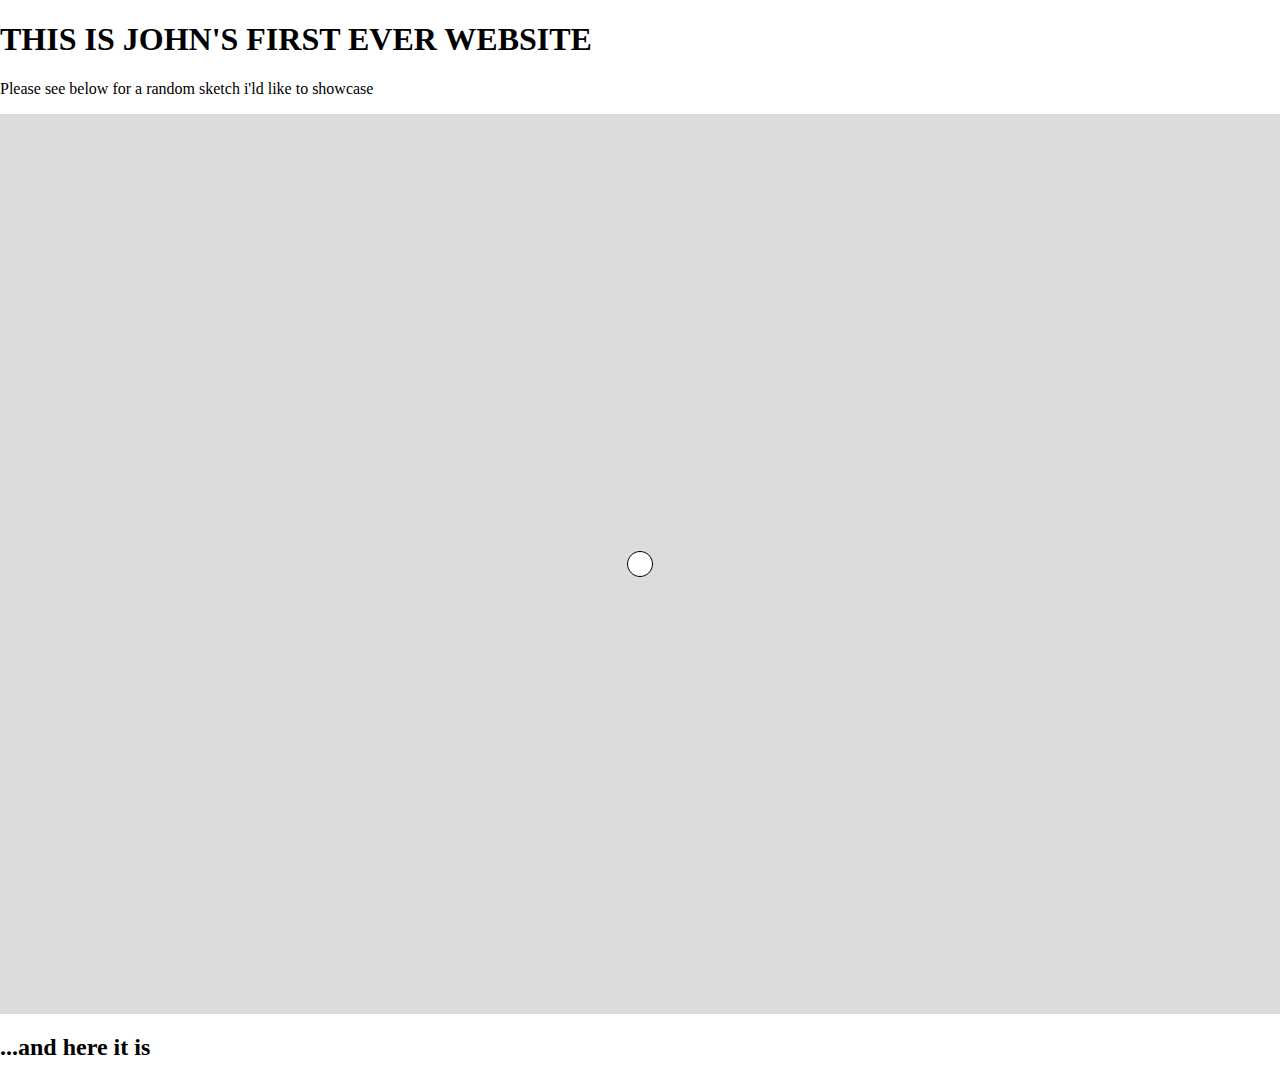
<file: First local Website/index.html>
<!DOCTYPE html>
<html lang="en">

<head>
  <meta charset="utf-8" />
  <meta name="viewport" content="width=device-width, initial-scale=1.0">

  <title>Sketch</title>

  <link rel="stylesheet" type="text/css" href="style.css">

  <script src="libraries/p5.min.js"></script>
  <script src="libraries/p5.sound.min.js"></script>
</head>

<body>
  <h1>THIS IS JOHN'S FIRST EVER WEBSITE</h1>
  <p>Please see below for a random sketch i'ld like to showcase</p>
  <script src="sketch.js"></script>
</body>

</html>
</file>
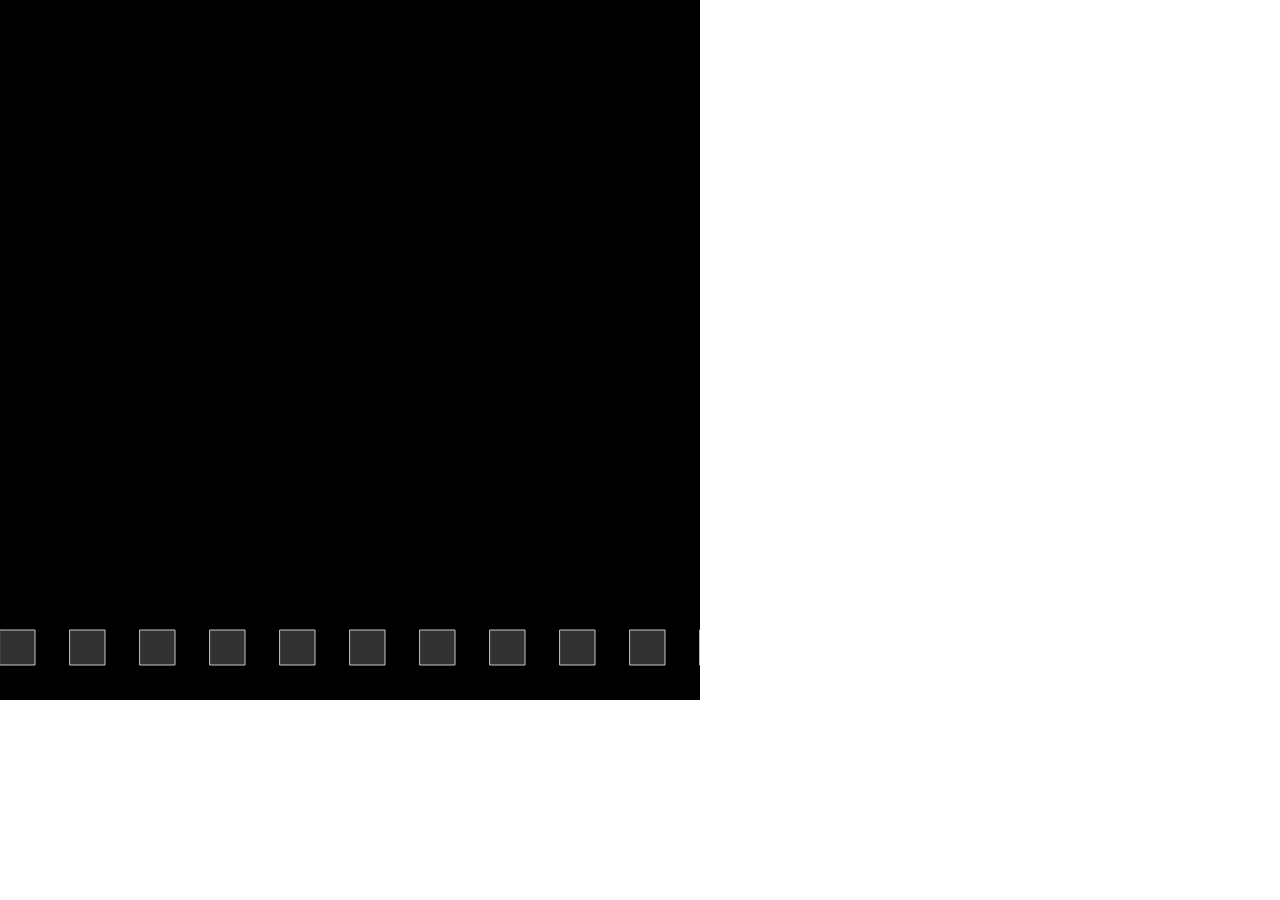
<file: tetris/index.html>
<!DOCTYPE html>
<html lang="en">
  <head>
    <meta charset="utf-8" />
    <meta name="viewport" content="width=device-width, initial-scale=1.0">

    <title>Sketch</title>

    <link rel="stylesheet" type="text/css" href="style.css">

    <script src="libraries/p5.min.js"></script>
    <script src="libraries/p5.sound.min.js"></script>
  </head>

  <body>
    <script src="Square.js"></script>
    <script src="sketch.js"></script>
  </body>
</html>
</file>
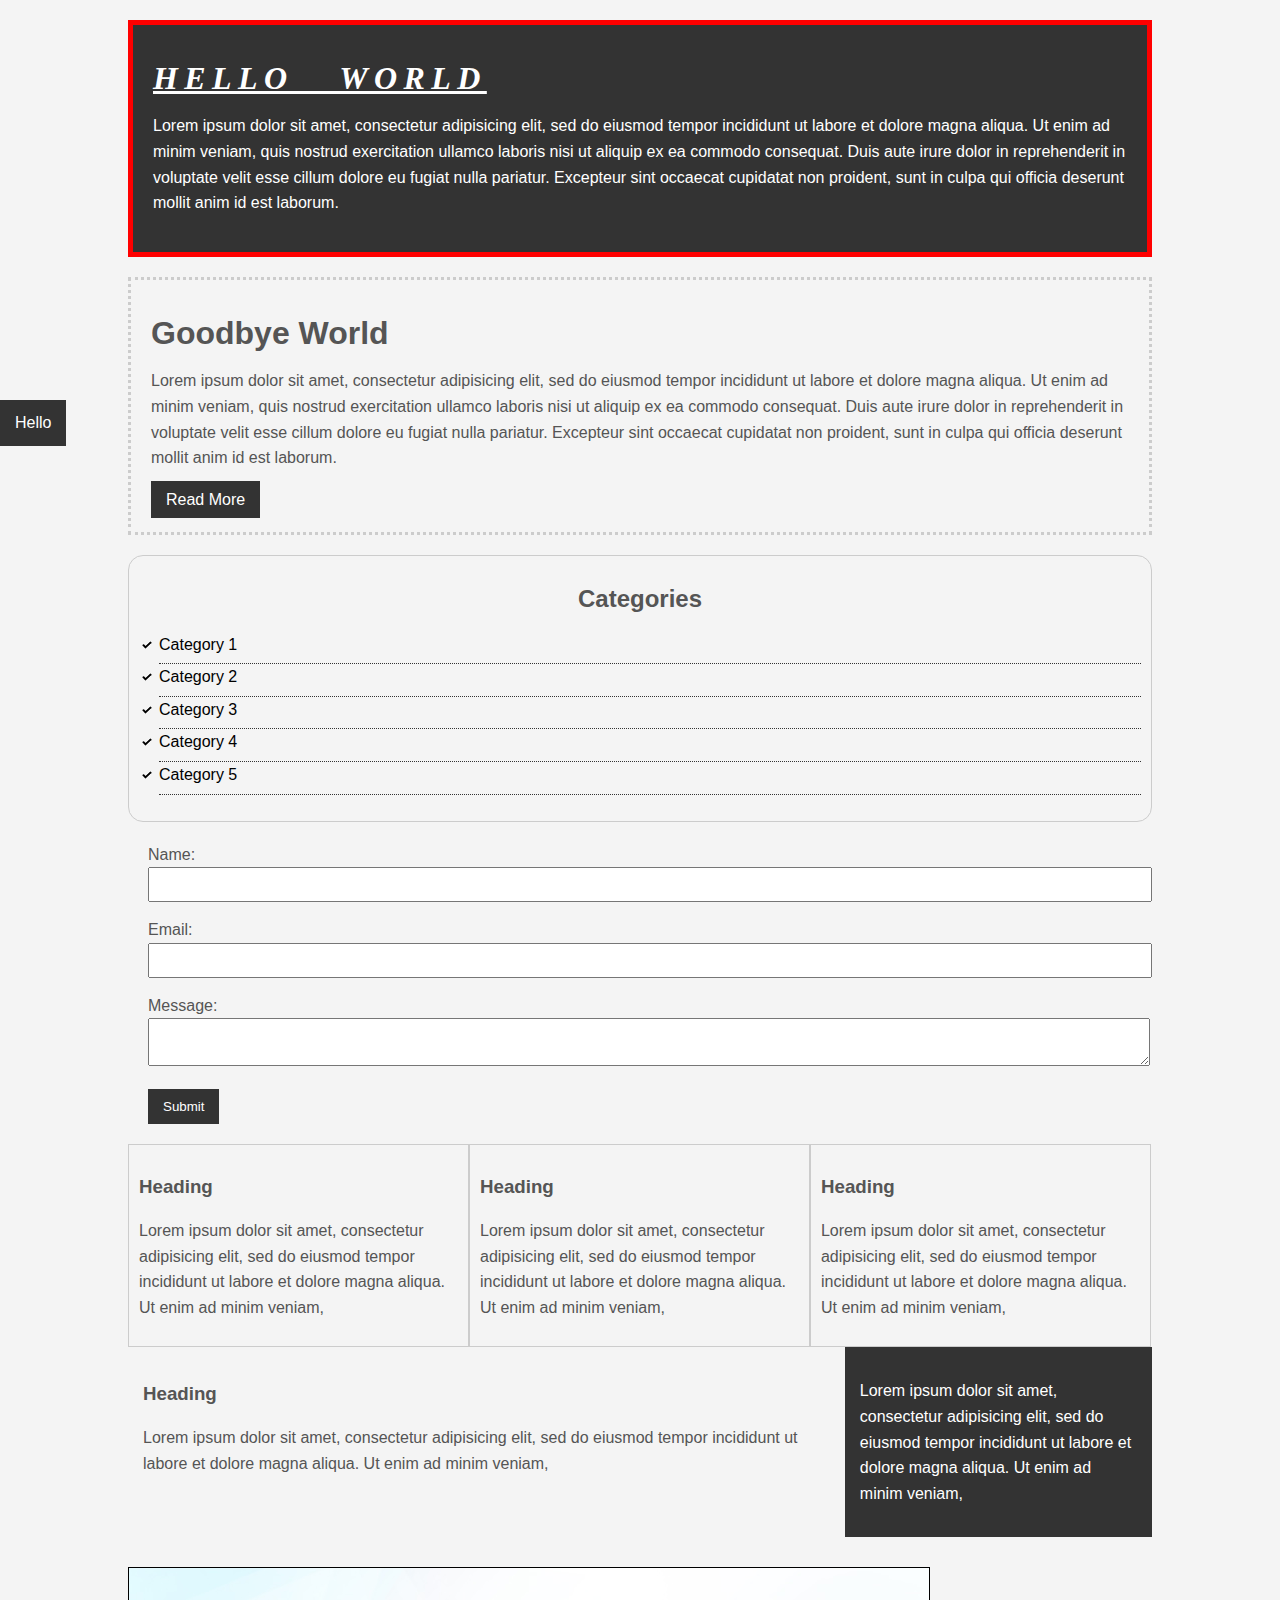
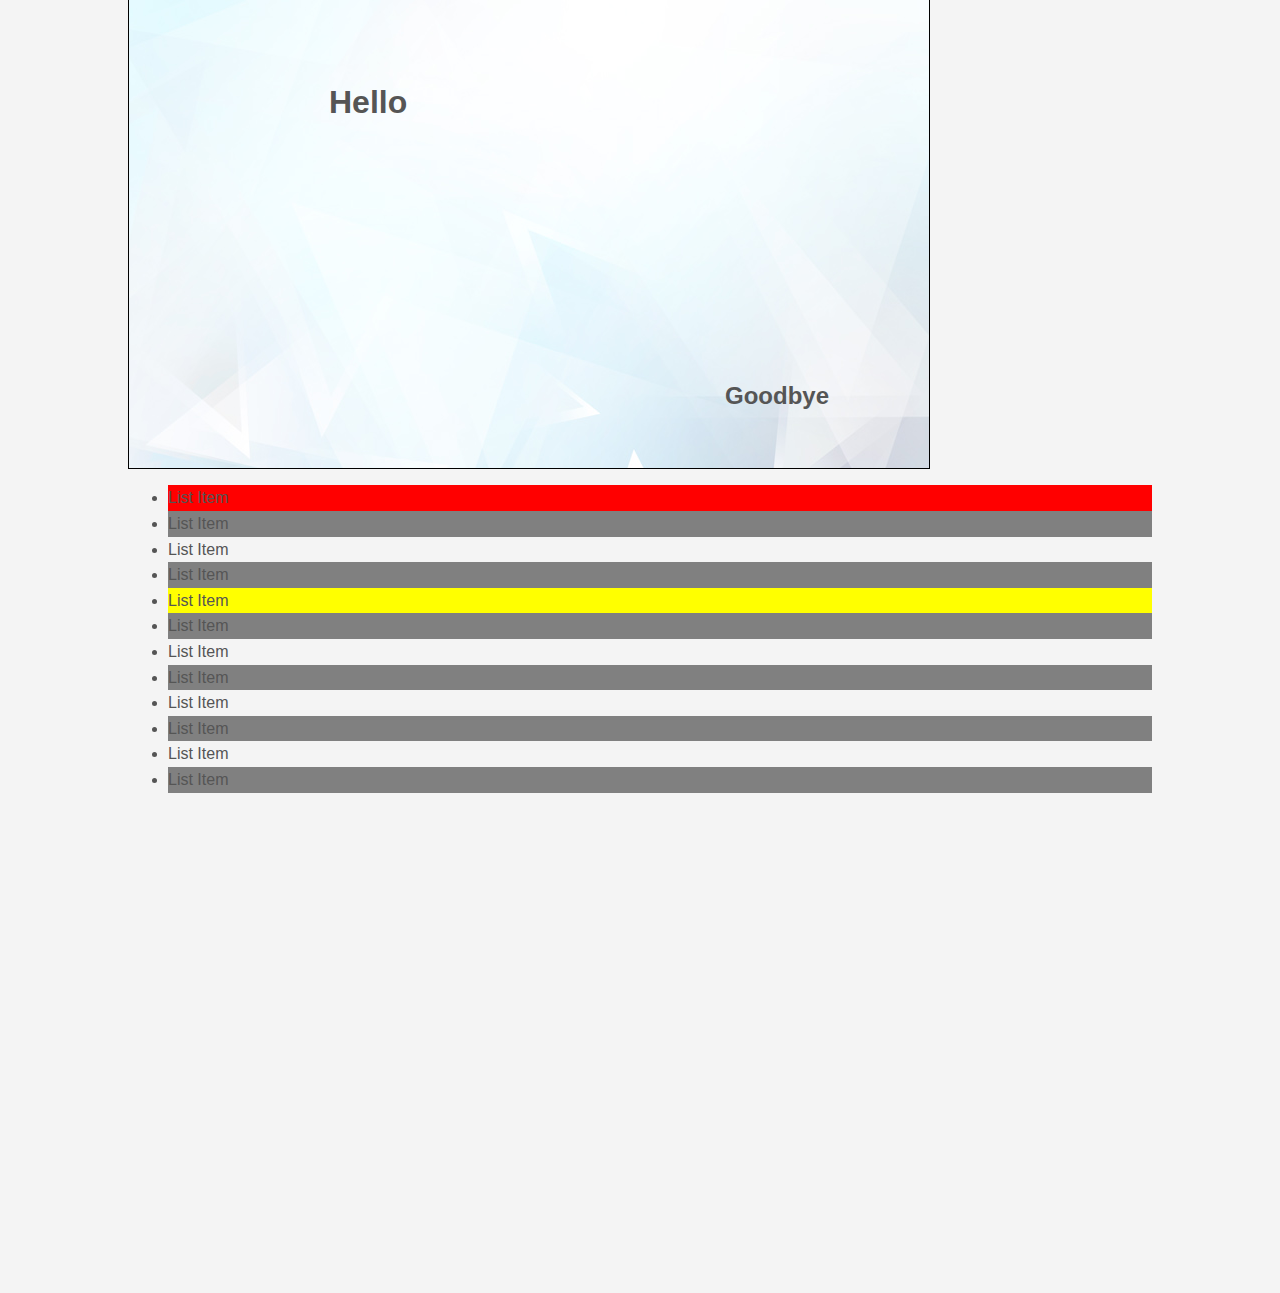
<file: csscrashcourse/csscheatsheet/index.html>
<!DOCTYPE html>
<html>
<head>
	<title>CSS Cheat Sheet</title>
	<link rel="stylesheet" type="text/css" href="css/style.css">
</head>
<body>
	<div class="container">
		<div class="box-1">
			<h1>Hello World</h1>
			<p>Lorem ipsum dolor sit amet, consectetur adipisicing elit, sed do eiusmod
			tempor incididunt ut labore et dolore magna aliqua. Ut enim ad minim veniam,
			quis nostrud exercitation ullamco laboris nisi ut aliquip ex ea commodo
			consequat. Duis aute irure dolor in reprehenderit in voluptate velit esse
			cillum dolore eu fugiat nulla pariatur. Excepteur sint occaecat cupidatat non
			proident, sunt in culpa qui officia deserunt mollit anim id est laborum.</p>
		</div>

		<div class="box-2">
			<h1>Goodbye World</h1>
			<p>Lorem ipsum dolor sit amet, consectetur adipisicing elit, sed do eiusmod
			tempor incididunt ut labore et dolore magna aliqua. Ut enim ad minim veniam,
			quis nostrud exercitation ullamco laboris nisi ut aliquip ex ea commodo
			consequat. Duis aute irure dolor in reprehenderit in voluptate velit esse
			cillum dolore eu fugiat nulla pariatur. Excepteur sint occaecat cupidatat non
			proident, sunt in culpa qui officia deserunt mollit anim id est laborum.</p>
			<a class="button" href="">Read More</a>
		</div>

		<div class="categories">
			<h2>Categories</h2>
			<ul>
				<li><a href="#">Category 1</a></li>
				<li><a href="#">Category 2</a></li>
				<li><a href="#">Category 3</a></li>
				<li><a href="#">Category 4</a></li>
				<li><a href="test.html">Category 5</a></li>
			</ul>
		</div>

		<form class="my-form">
			<div class="form-group">
				<label>Name: </label>
				<input type="text" name="name">
			</div>
			<div class="form-group">
				<label>Email: </label>
				<input type="text" name="email">
			</div>
			<div class="form-group">
				<label>Message: </label>
				<textarea name="message"></textarea>
			</div>
			<input class="button" type="submit" value="Submit" name="">
		</form>

		<div class="block">
			<h3>Heading</h3>
			<p>Lorem ipsum dolor sit amet, consectetur adipisicing elit, sed do eiusmod
			tempor incididunt ut labore et dolore magna aliqua. Ut enim ad minim veniam,
			</p>
		</div>
		<div class="block">
			<h3>Heading</h3>
			<p>Lorem ipsum dolor sit amet, consectetur adipisicing elit, sed do eiusmod
			tempor incididunt ut labore et dolore magna aliqua. Ut enim ad minim veniam,
			</p>
		</div>
		<div class="block">
			<h3>Heading</h3>
			<p>Lorem ipsum dolor sit amet, consectetur adipisicing elit, sed do eiusmod
			tempor incididunt ut labore et dolore magna aliqua. Ut enim ad minim veniam,
			</p>
		</div>

		<div class="clr"></div>

		<div id="main-block">
			<h3>Heading</h3>
			<p>Lorem ipsum dolor sit amet, consectetur adipisicing elit, sed do eiusmod
			tempor incididunt ut labore et dolore magna aliqua. Ut enim ad minim veniam,
			</p>
		</div>

		<div id="sidebar">
			<p>Lorem ipsum dolor sit amet, consectetur adipisicing elit, sed do eiusmod
			tempor incididunt ut labore et dolore magna aliqua. Ut enim ad minim veniam,
			</p>
		</div>

		<div class="clr"></div>

		<div class="p-box">
			<h1>Hello</h1>
			<h2>Goodbye</h2>
		</div>

		<ul class="my-list">
			<li>List Item</li>
			<li>List Item</li>
			<li>List Item</li>
			<li>List Item</li>
			<li>List Item</li>
			<li>List Item</li>
			<li>List Item</li>
			<li>List Item</li>
			<li>List Item</li>
			<li>List Item</li>
			<li>List Item</li>
			<li>List Item</li>
		</ul>
	</div><!-- ./container -->

	<a class="fix-me button" href="">Hello</a>

	<div style="margin-top:500px;"></div>
</body>
</html>
</file>
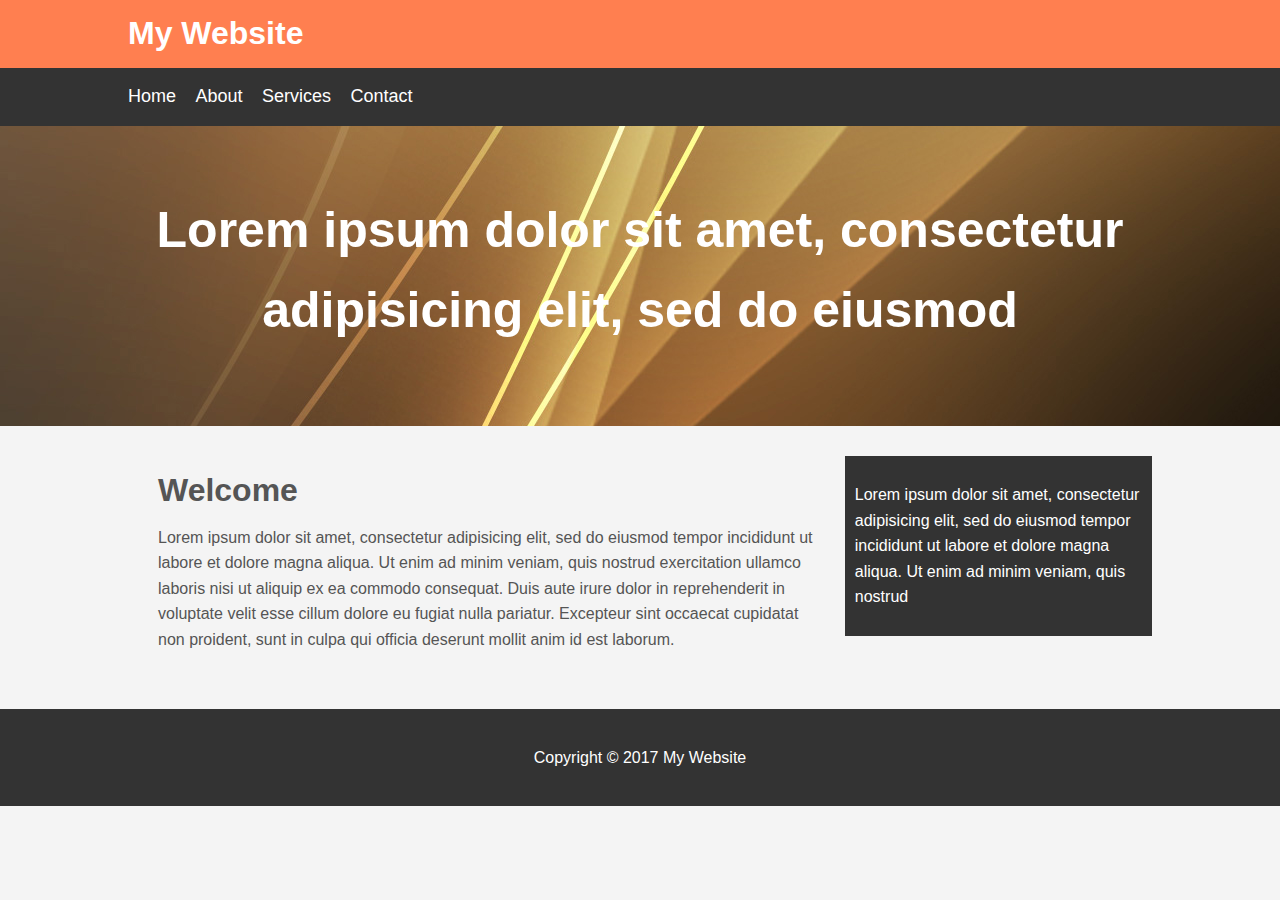
<file: csscrashcourse/mywebsite/index.html>
<!DOCTYPE html>
<html>
<head>
	<title>My Website</title>
	<link rel="stylesheet" type="text/css" href="css/style.css">
</head>
<body>
	<header id="main-header">
		<div class="container">
			<h1>My Website</h1>
		</div>
	</header>

	<nav id="navbar">
		<div class="container">
			<ul>
				<li><a href="#">Home</a></li>
				<li><a href="#">About</a></li>
				<li><a href="#">Services</a></li>
				<li><a href="#">Contact</a></li>
			</ul>
		</div>
	</nav>

	<section id="showcase">
		<div class="container">
			<h1>Lorem ipsum dolor sit amet, consectetur adipisicing elit, sed do eiusmod
			</h1>
		</div>
	</section>

	<div class="container">
		<section id="main">
			<h1>Welcome</h1>
			<p>Lorem ipsum dolor sit amet, consectetur adipisicing elit, sed do eiusmod
			tempor incididunt ut labore et dolore magna aliqua. Ut enim ad minim veniam,
			quis nostrud exercitation ullamco laboris nisi ut aliquip ex ea commodo
			consequat. Duis aute irure dolor in reprehenderit in voluptate velit esse
			cillum dolore eu fugiat nulla pariatur. Excepteur sint occaecat cupidatat non
			proident, sunt in culpa qui officia deserunt mollit anim id est laborum.</p>
		</section>
		<aside id="sidebar">
			<p>Lorem ipsum dolor sit amet, consectetur adipisicing elit, sed do eiusmod
			tempor incididunt ut labore et dolore magna aliqua. Ut enim ad minim veniam,
			quis nostrud </p>
		</aside>
	</div>

	<footer id="main-footer">
		<p>Copyright &copy; 2017 My Website</p>
	</footer>
</body>
</html>
</file>
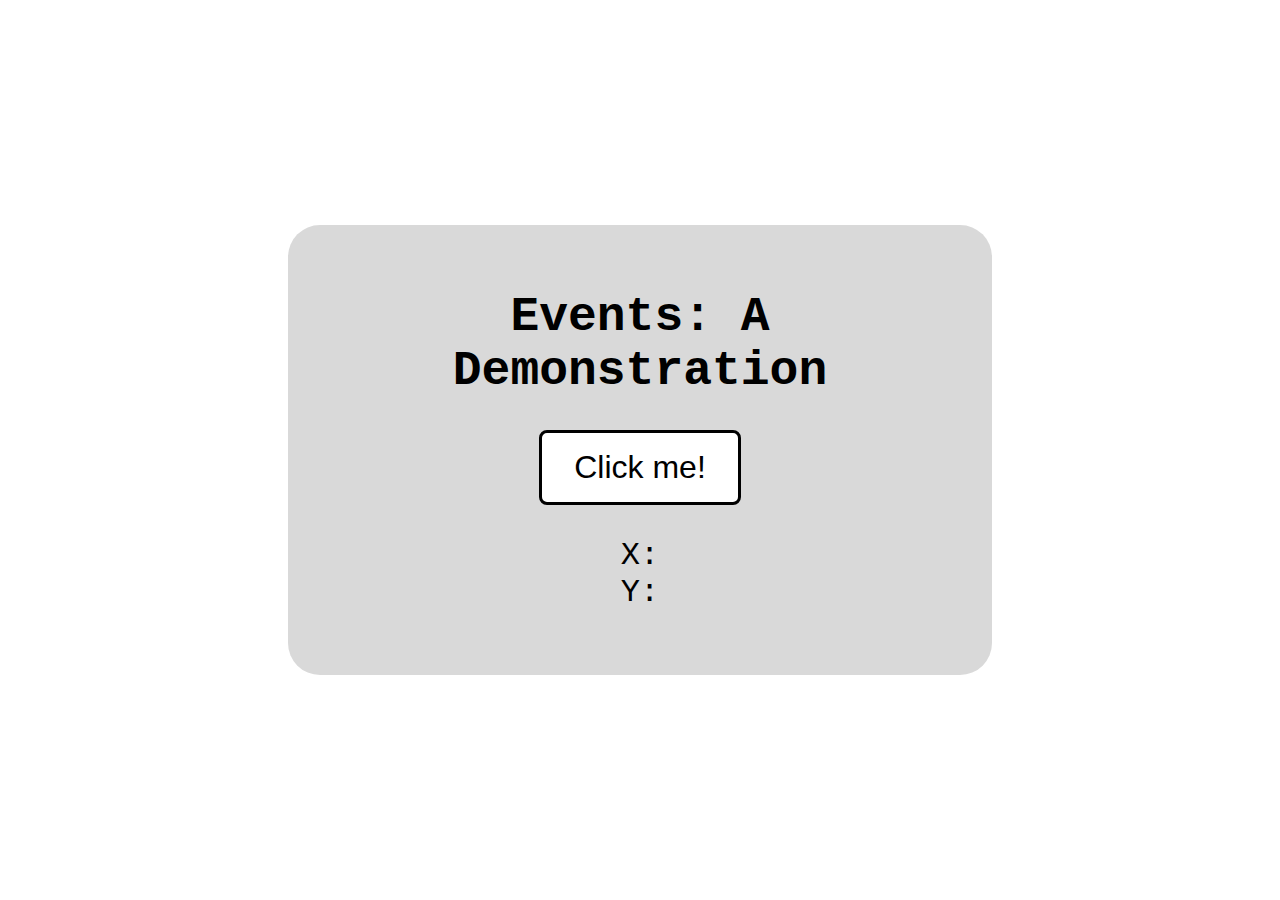
<file: HTML and JS DOM/Event Listeners/index.html>
<!DOCTYPE html>
<html lang="en">
  <head>
    <meta charset="UTF-8" />
    <meta name="viewport" content="width=device-width, initial-scale=1.0" />
    <title>Events Aplenty</title>
    <style>
      body {
        margin: 0;
        height: 100vh;
        display: flex;
        justify-content: center;
        align-items: center;
        font-family: "Courier New", Courier, monospace;
      }

      .container {
        width: 40rem;
        padding: 2rem 2rem 4rem;
        display: flex;
        flex-direction: column;
        justify-content: center;
        align-items: center;
        text-align: center;
        border-radius: 2rem;
        background-color: hsl(0, 0%, 85%);
      }

      h1 {
        font-size: 3rem;
      }

      .cta-button {
        padding: 1rem 2rem;
        border: 3px solid black;
        border-radius: 0.5rem;
        font-size: 2rem;
        flex: 0 1 auto;
        background-color: white;
        cursor: pointer;
      }

      .cta-button.active {
        color: white;
        background: black;
      }

      .mouse-data {
        margin-top: 2rem;
        font-size: 2rem;
      }

      .blue {
        background-color: hsl(204, 100%, 62%);
      }
    </style>
    <script src="script.js" defer></script>
  </head>
  <body>
    <main>
      <article class="container">
        <h1>Events: A Demonstration</h1>
        <button class="cta-button">Click me!</button>
        <div class="mouse-data">
          <div class="posX">X: <span></span></div>
          <div class="posY">Y: <span></span></div>
        </div>
      </article>
    </main>
  </body>
</html>
</file>
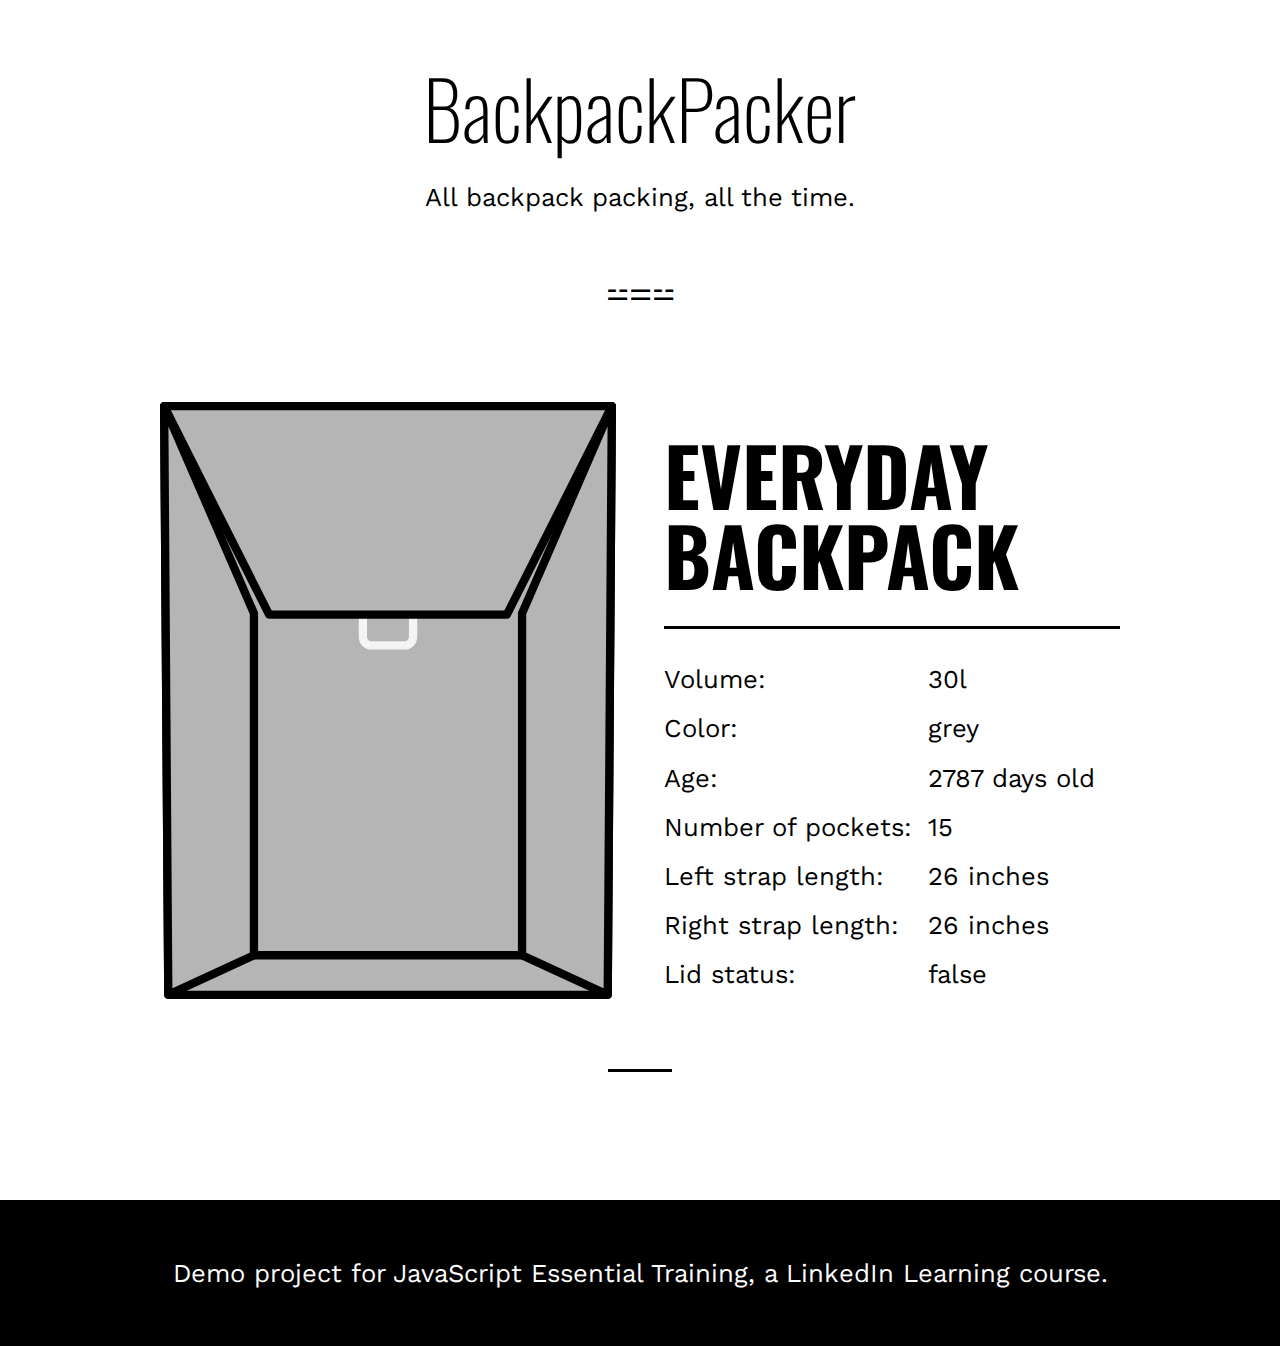
<file: HTML and JS DOM/querySelector/index.html>
<!DOCTYPE html>
<html lang="en">
  <head>
    <meta charset="UTF-8" />
    <meta name="viewport" content="width=device-width, initial-scale=1.0" />
    <title>BackpackPacker</title>
    <link
      href="https://fonts.googleapis.com/css2?family=Oswald:wght@200..700&family=Work+Sans:wght@100..900&display=swap"
      rel="stylesheet"
    />
    <link
      rel="stylesheet"
      href="style.css"
      type="text/css"
      media="all"
    />
    <script type="module" src="Backpack.js"></script>
    <script type="module" src="script.js"></script>
  </head>

  
  <body>
    <header class="siteheader">
      <div class="site-title">BackpackPacker</div>
      <div class="site-description">All backpack packing, all the time.</div>
    </header>
    <main class="maincontent"></main>
    <footer class="sitefooter">
      <p>
        Demo project for JavaScript Essential Training, a LinkedIn Learning
        course.
      </p>
    </footer>
  </body>
</html>
</file>
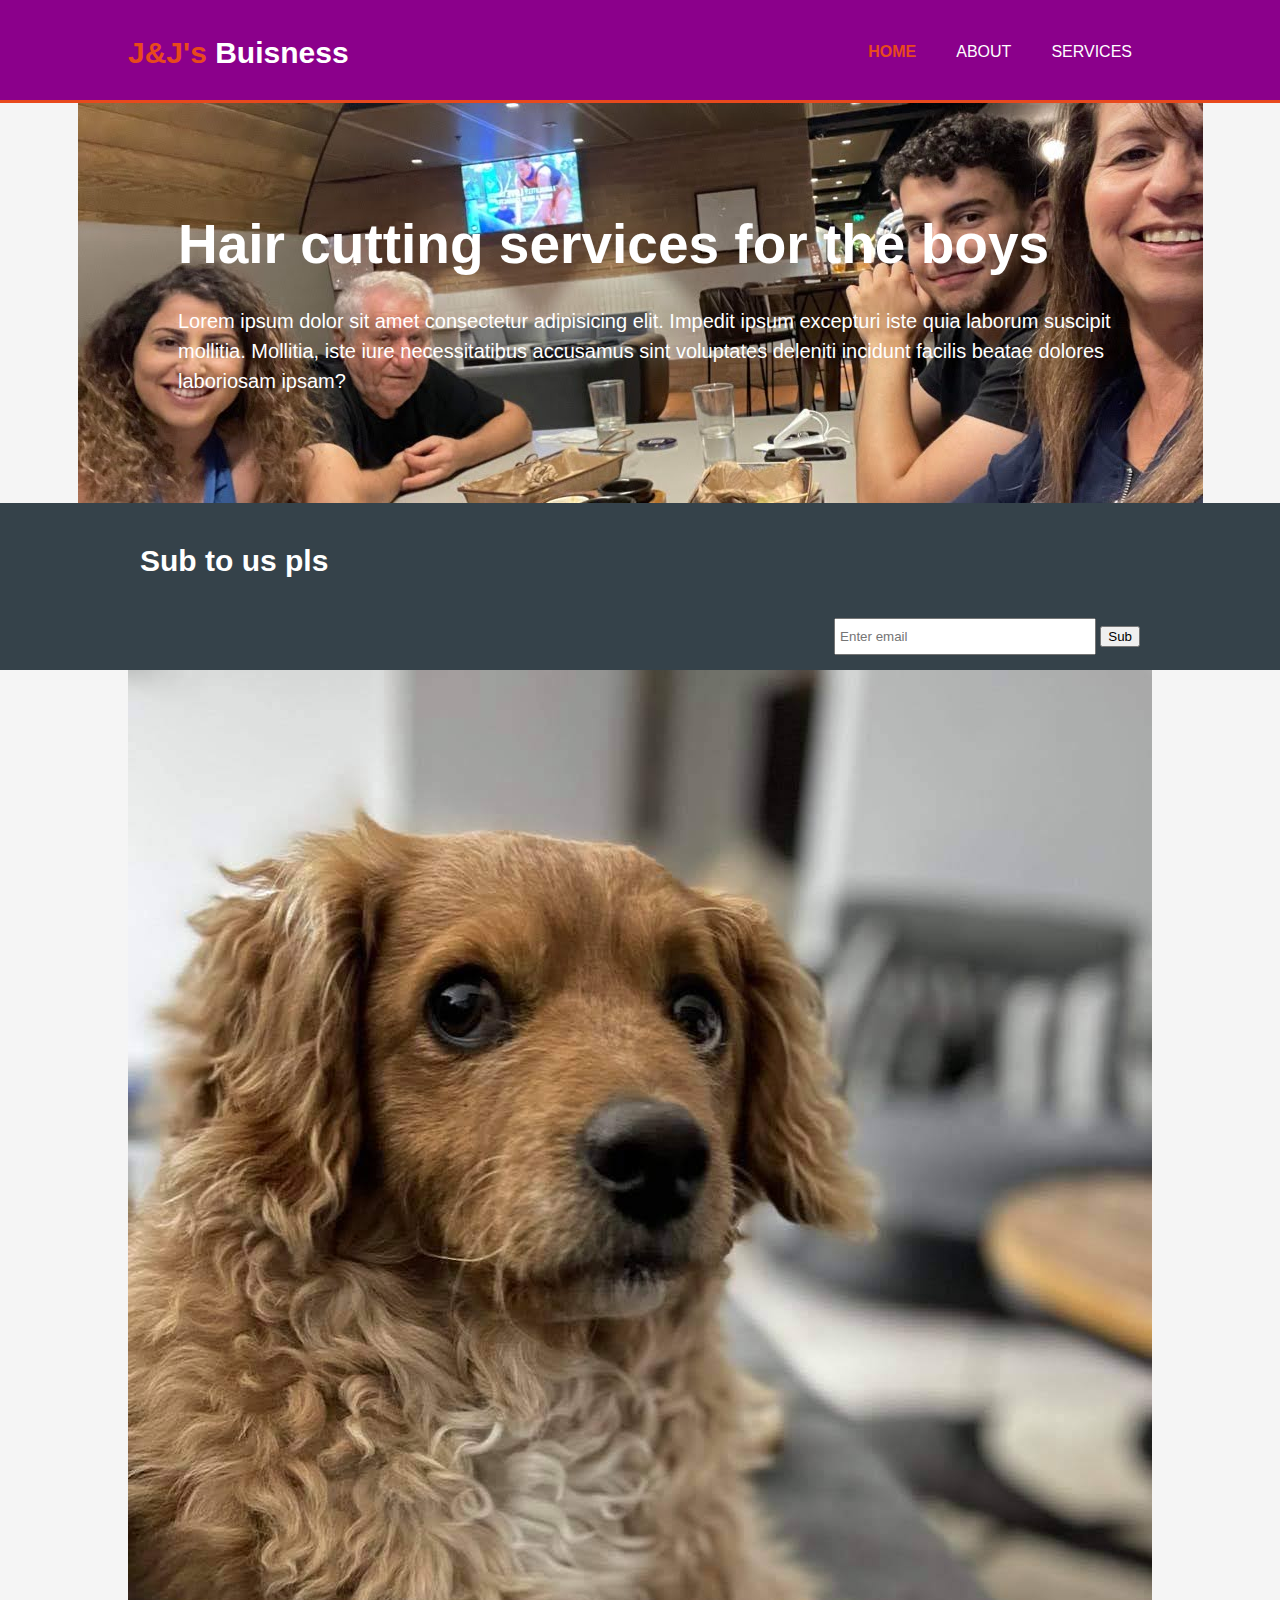
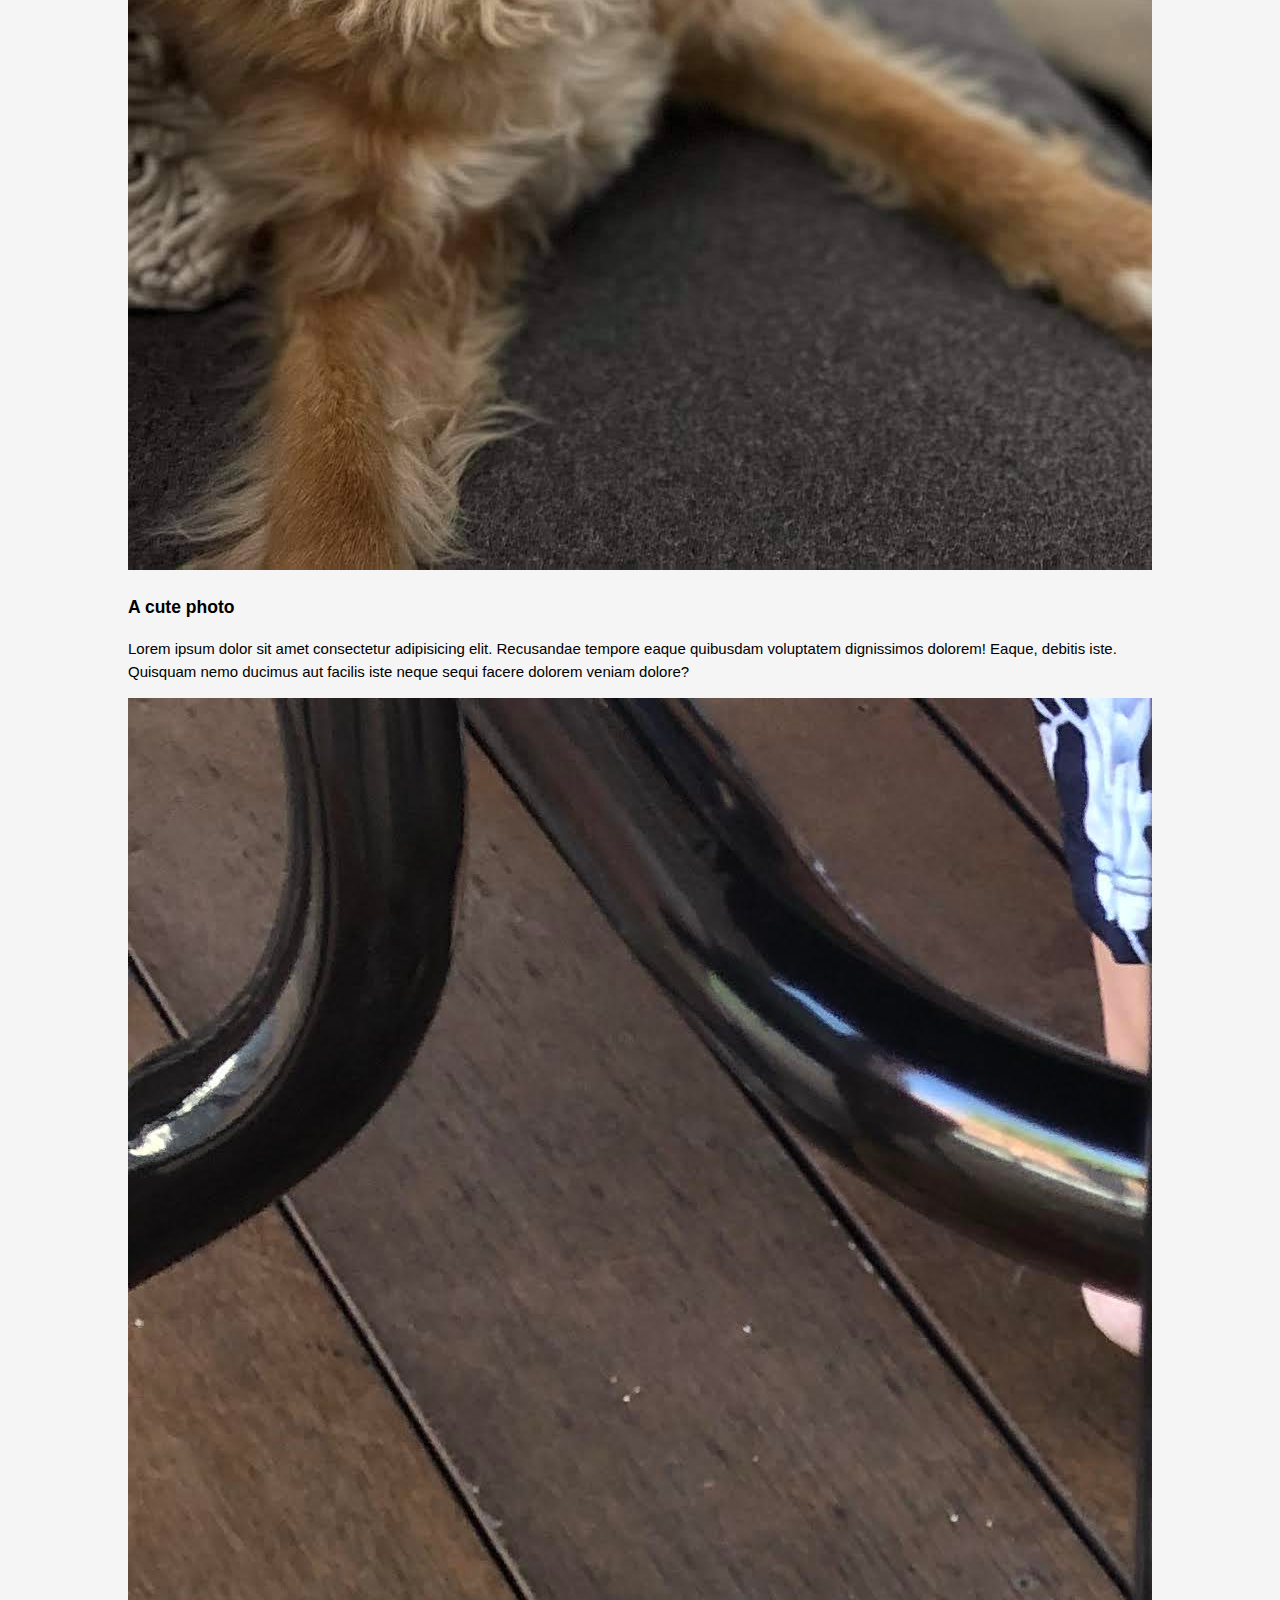
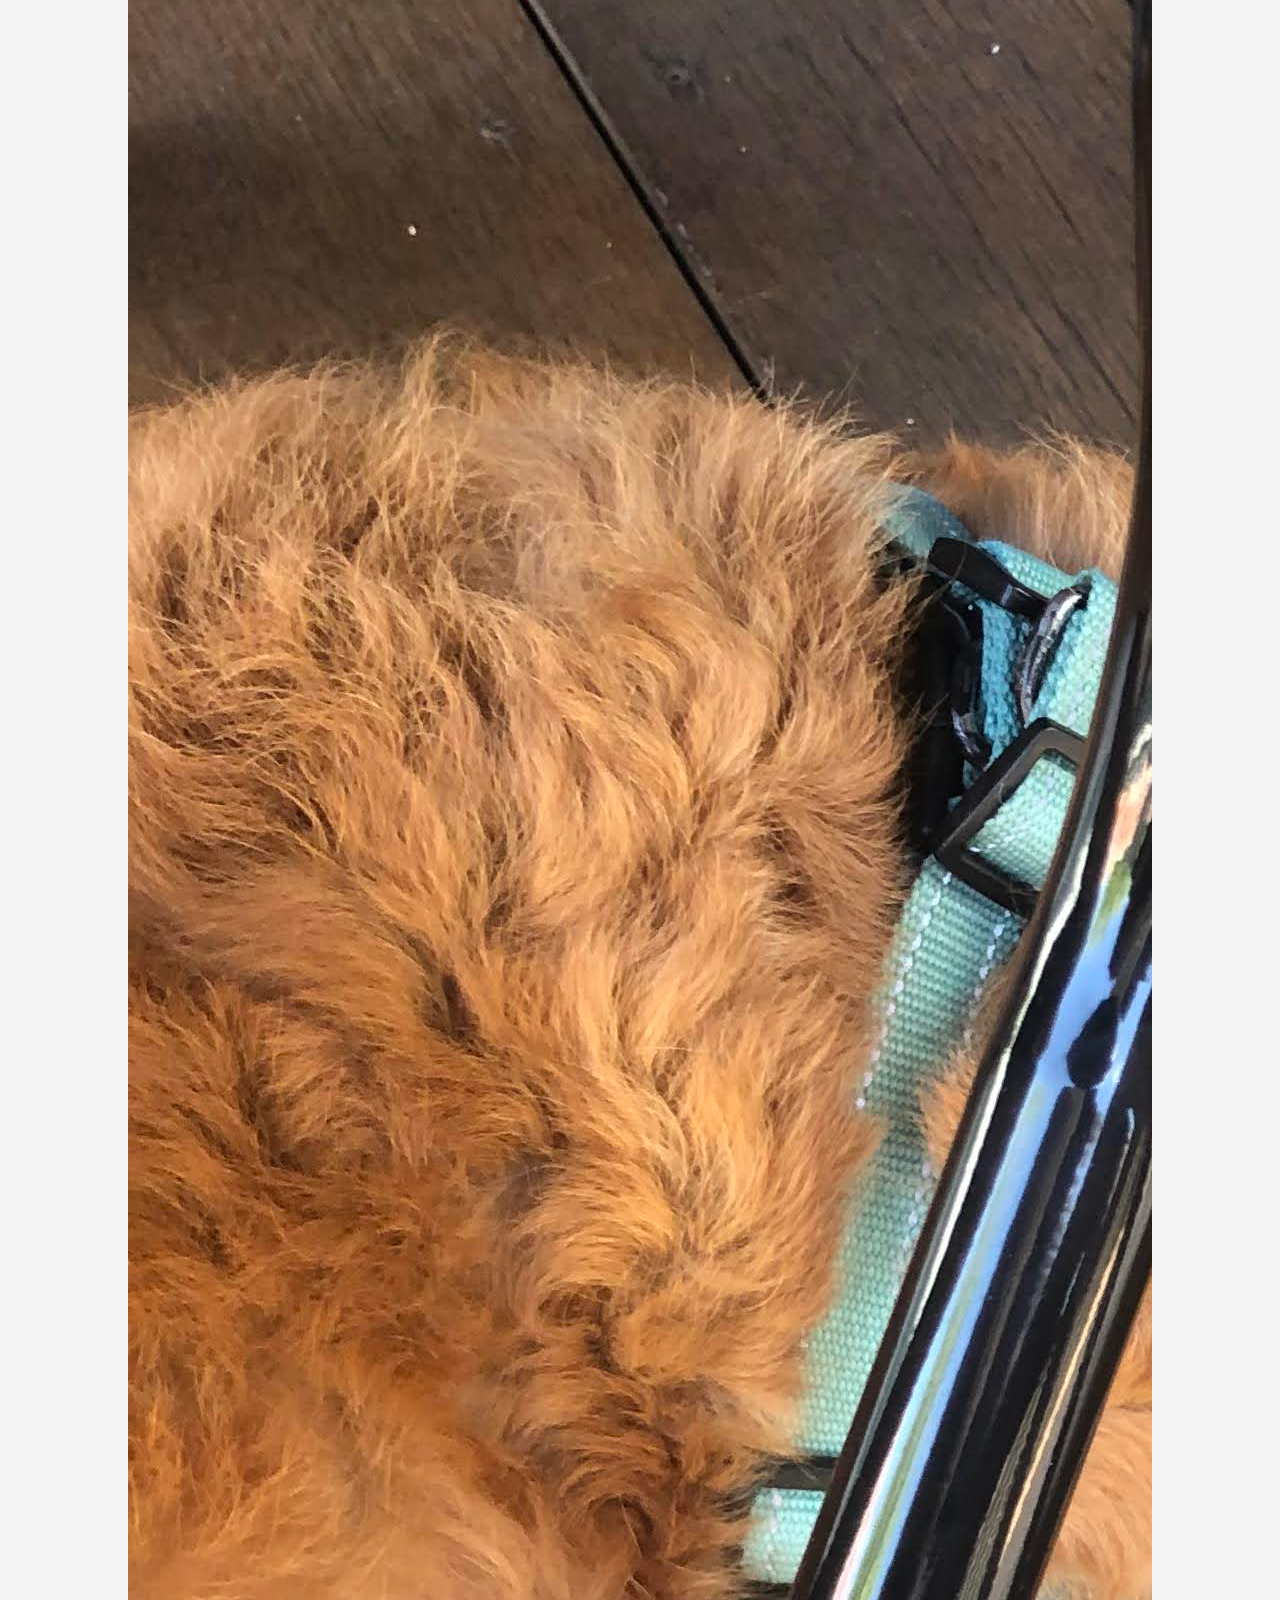
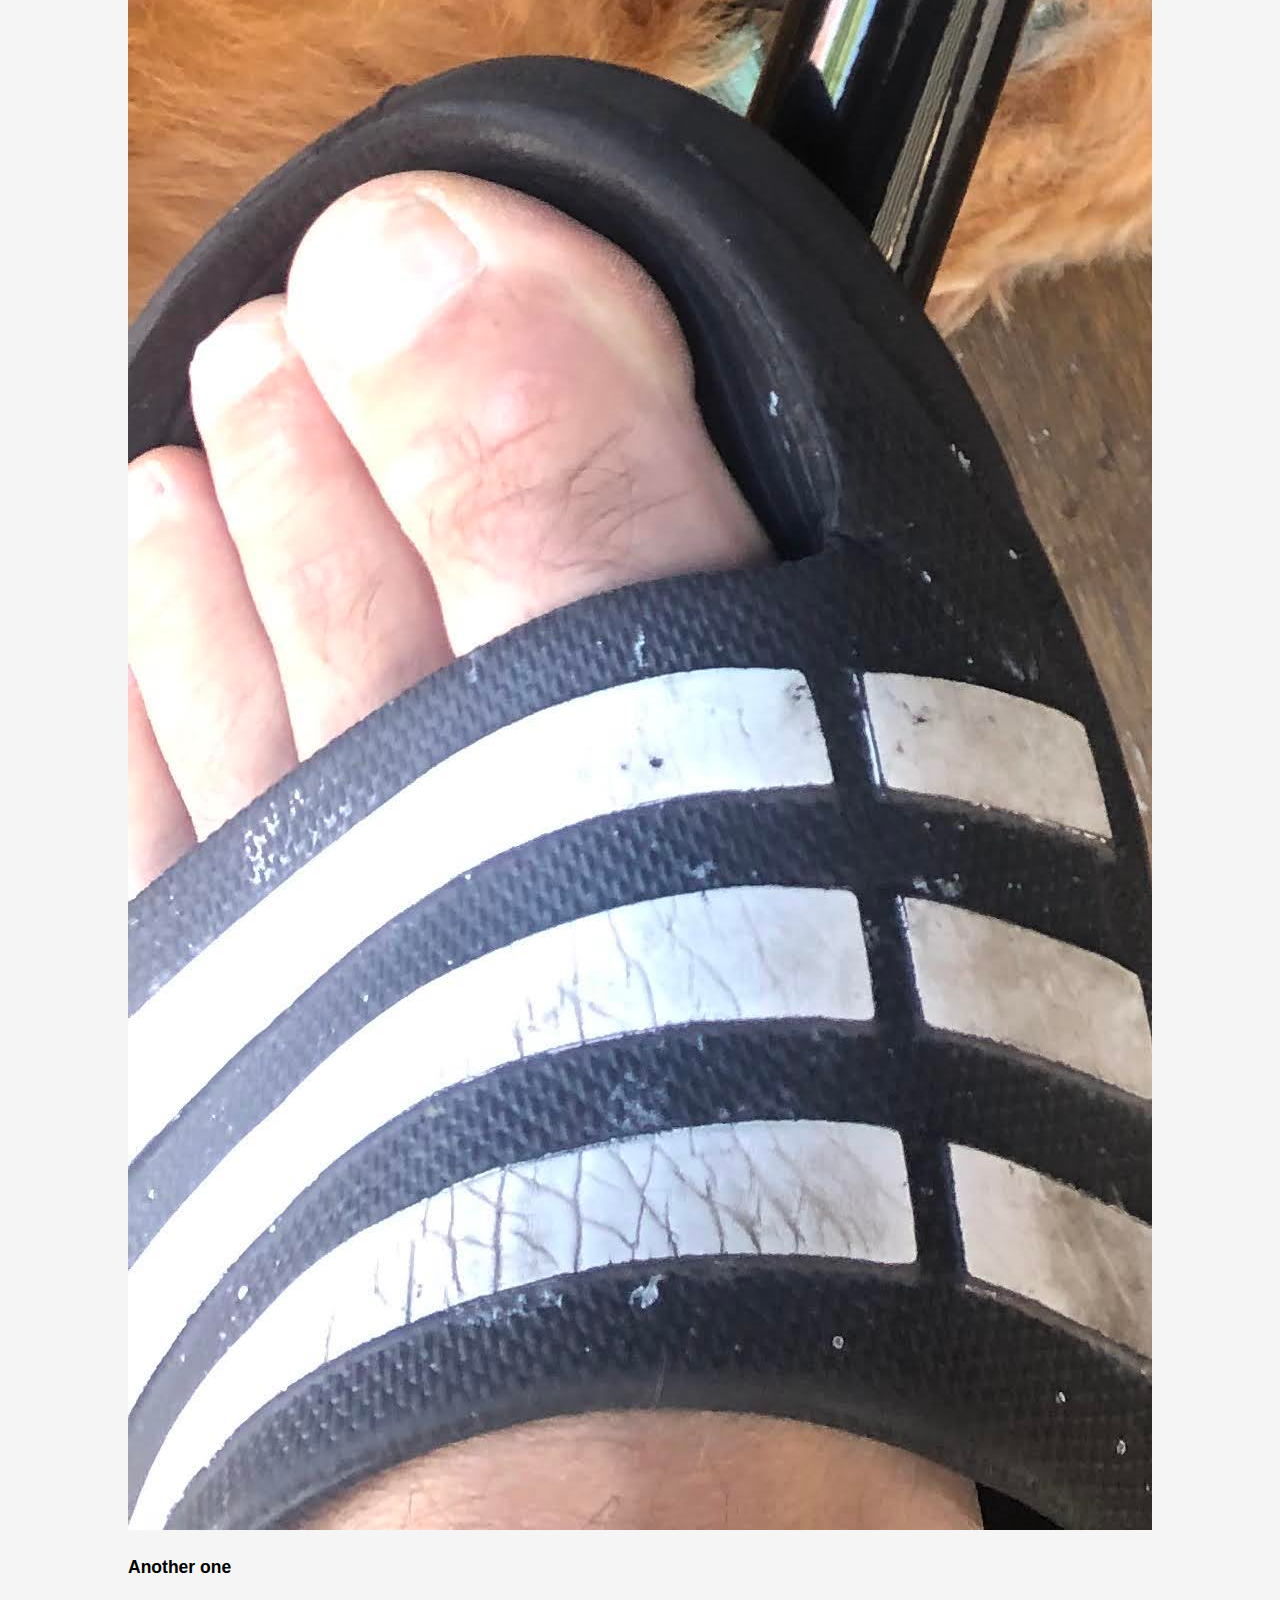
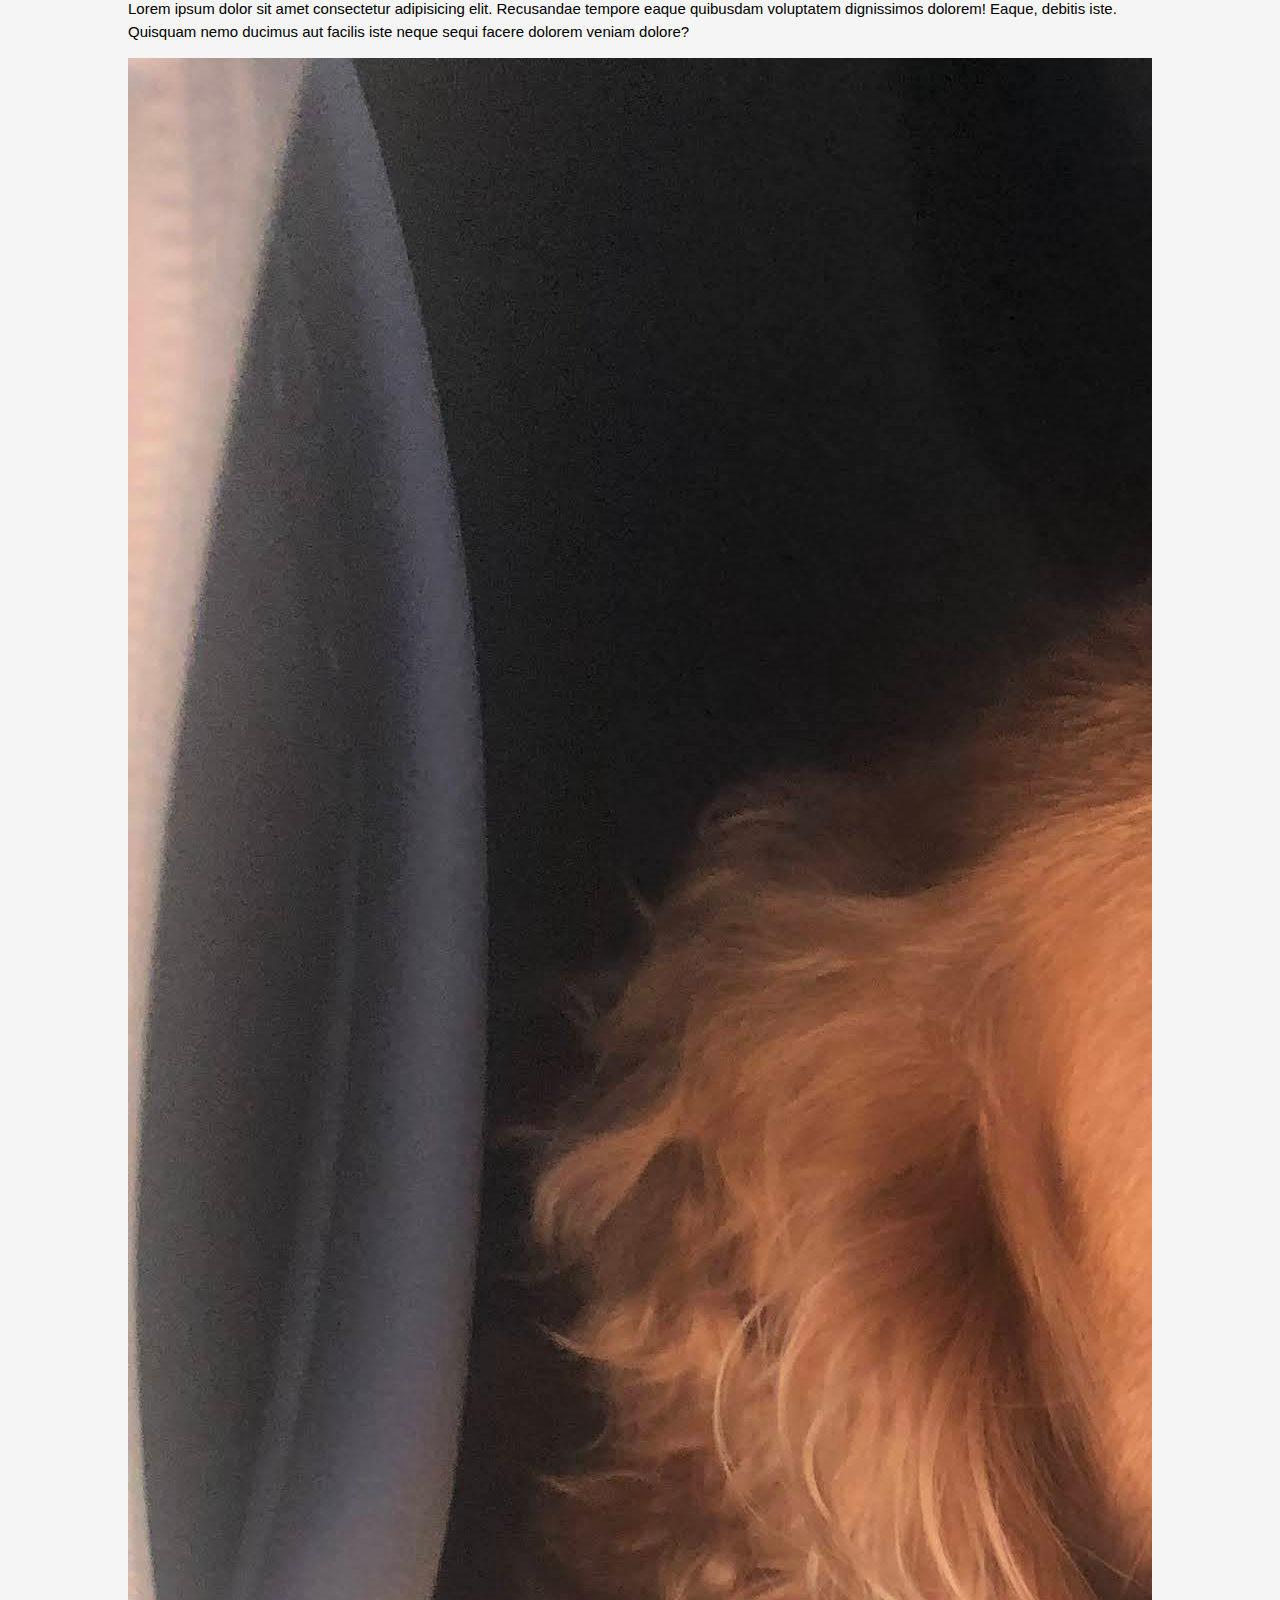
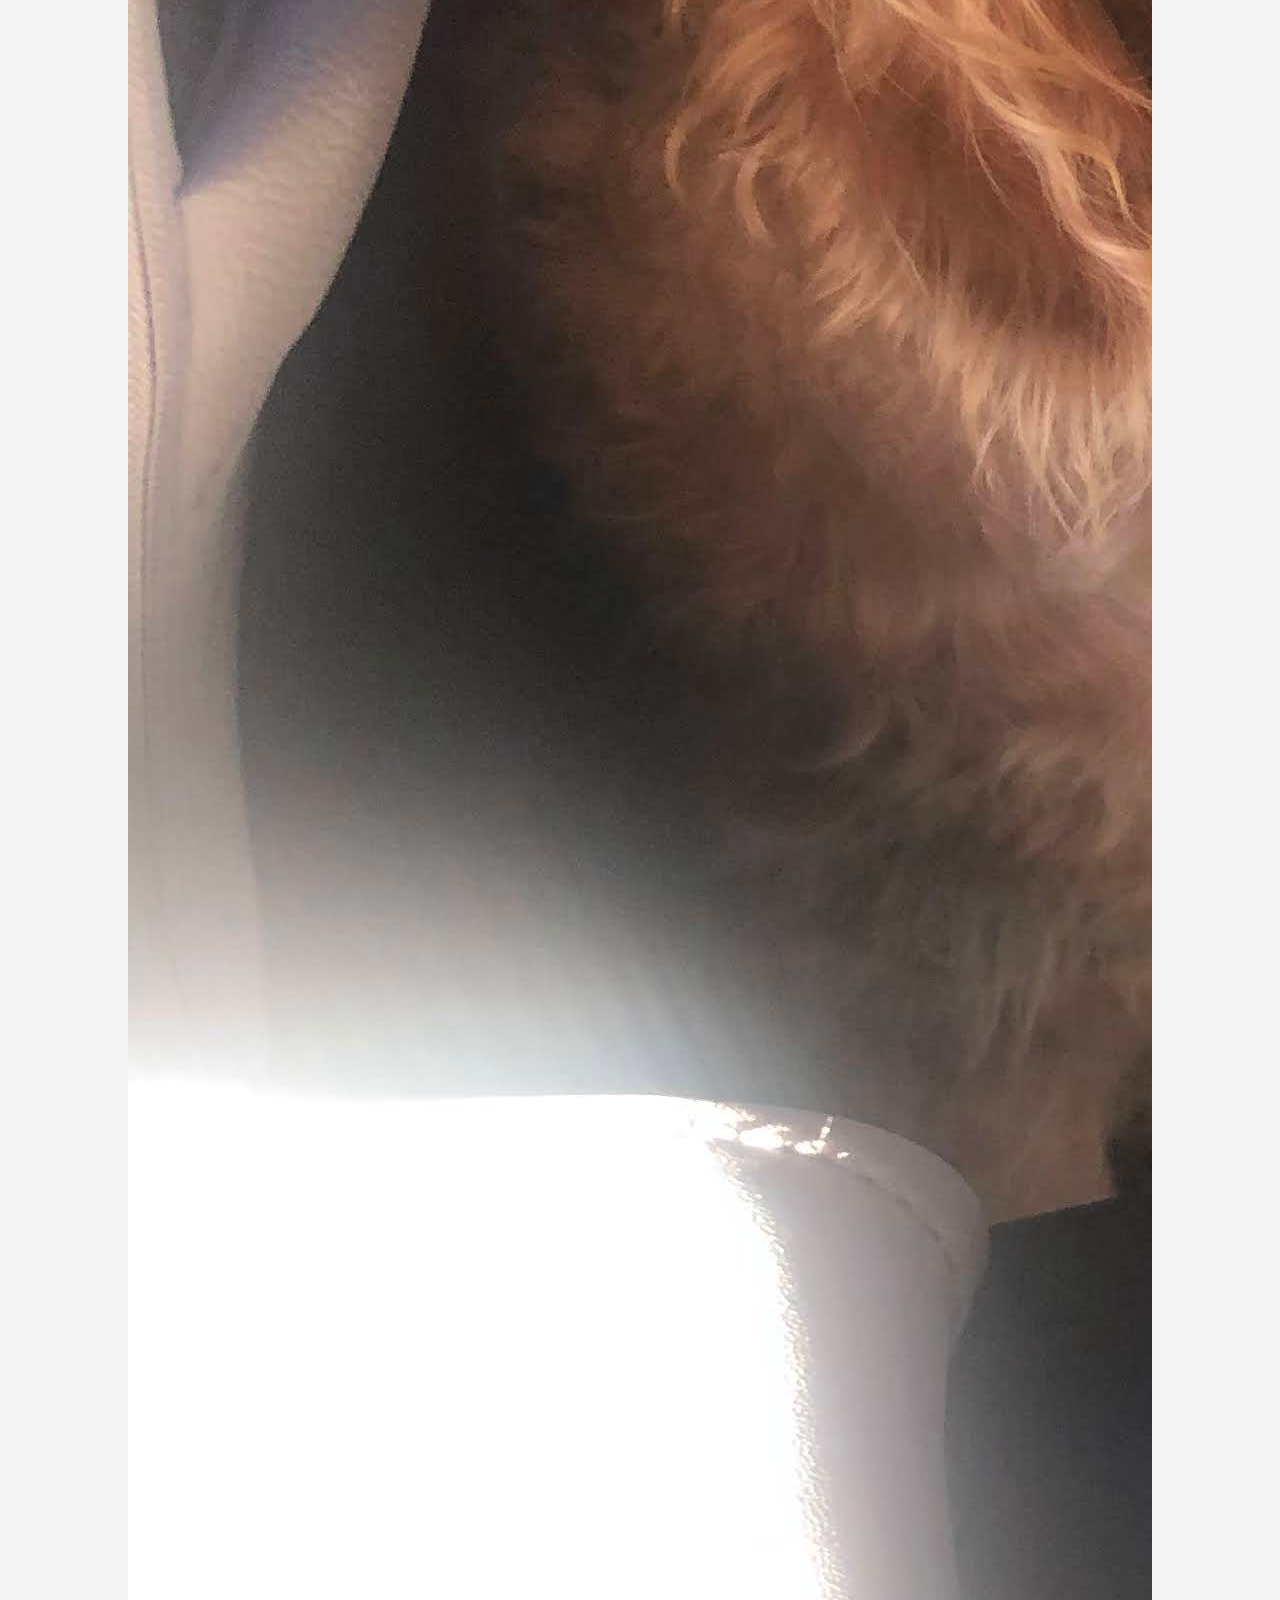
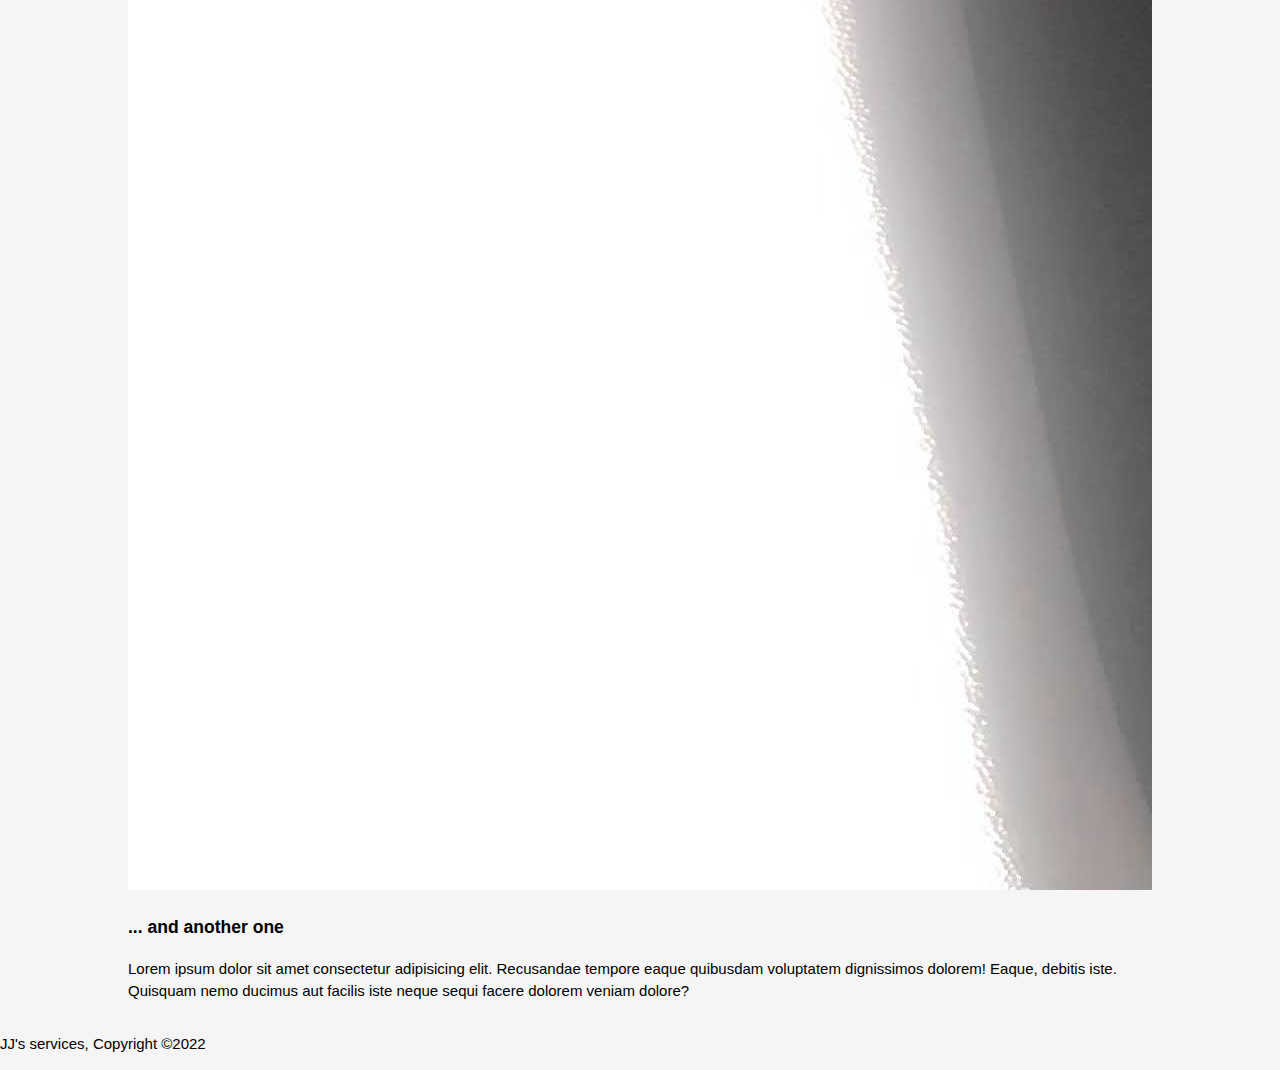
<file: HTML and JS DOM/Responsive Website/index.html>
<!DOCTYPE html>
<html lang="en">
<head>
    <meta charset="UTF-8">
    <meta http-equiv="X-UA-Compatible" content="IE=edge">
    <meta name="viewport" content="width=device-width, initial-scale=1.0">
    <title>Generic Business | Home</title>
    <link rel="stylesheet" href="styles.css">
</head>
<body>
    <header>
        <div class="container"> <!-- conatiner to move to middle -->
            <div id="branding">
                <h1><span class="highlight">J&J's</span> Buisness</h1>
            </div>
            <nav>
                <ul>
                    <li class="current"><a href="index.html">Home</a></li>
                    <li><a href="about.html">About</a></li>
                    <li><a href="services.html">Services</a></li>
                </ul>
            </nav>
        </div>
    </header>

    <section id="showcase">
        <div class="container">
            <h1>Hair cutting services for the boys</h1>
            <p>Lorem ipsum dolor sit amet consectetur adipisicing elit. Impedit ipsum excepturi iste quia laborum suscipit mollitia. Mollitia, iste iure necessitatibus accusamus sint voluptates deleniti incidunt facilis beatae dolores laboriosam ipsam?</p>
        </div>
    </section>

    <section id="newsletter">
        <div class="container">
            <h1>Sub to us pls</h1>
            <form action="process.js"> <!-- this pushes the form to the backend -->
                <input type="email" placeholder="Enter email">
                <button type="submit" class="button_1"> Sub</button>
            </form>
        </div>
    </section>

<!-- This section below has the container to keep them in the 
 middle and three more divs with the same styling to create
 three seperate sections -->

    <section id="boxes">
        <div class="container">
            <div class="box">
                <img src="img/IMG_5224.JPG" alt="JJ" srcset="">
                <h3>A cute photo</h3>
                <p>Lorem ipsum dolor sit amet consectetur adipisicing elit. Recusandae tempore eaque quibusdam voluptatem dignissimos dolorem! Eaque, debitis iste. Quisquam nemo ducimus aut facilis iste neque sequi facere dolorem veniam dolore?</p>
            </div>
            <div class="box">
                <img src="img/IMG_5864.jpg" alt="JJ" srcset="">
                <h3>Another one</h3>
                <p>Lorem ipsum dolor sit amet consectetur adipisicing elit. Recusandae tempore eaque quibusdam voluptatem dignissimos dolorem! Eaque, debitis iste. Quisquam nemo ducimus aut facilis iste neque sequi facere dolorem veniam dolore?</p>
            </div>
            <div class="box">
                <img src="img/IMG_5873.jpg" alt="JJ" srcset="">
                <h3>... and another one</h3>
                <p>Lorem ipsum dolor sit amet consectetur adipisicing elit. Recusandae tempore eaque quibusdam voluptatem dignissimos dolorem! Eaque, debitis iste. Quisquam nemo ducimus aut facilis iste neque sequi facere dolorem veniam dolore?</p>
            </div>
        </div>
    </section>

    <footer>
        <p>JJ's services, Copyright &copy;2022</p>
    </footer>
</body>
</html>
</file>
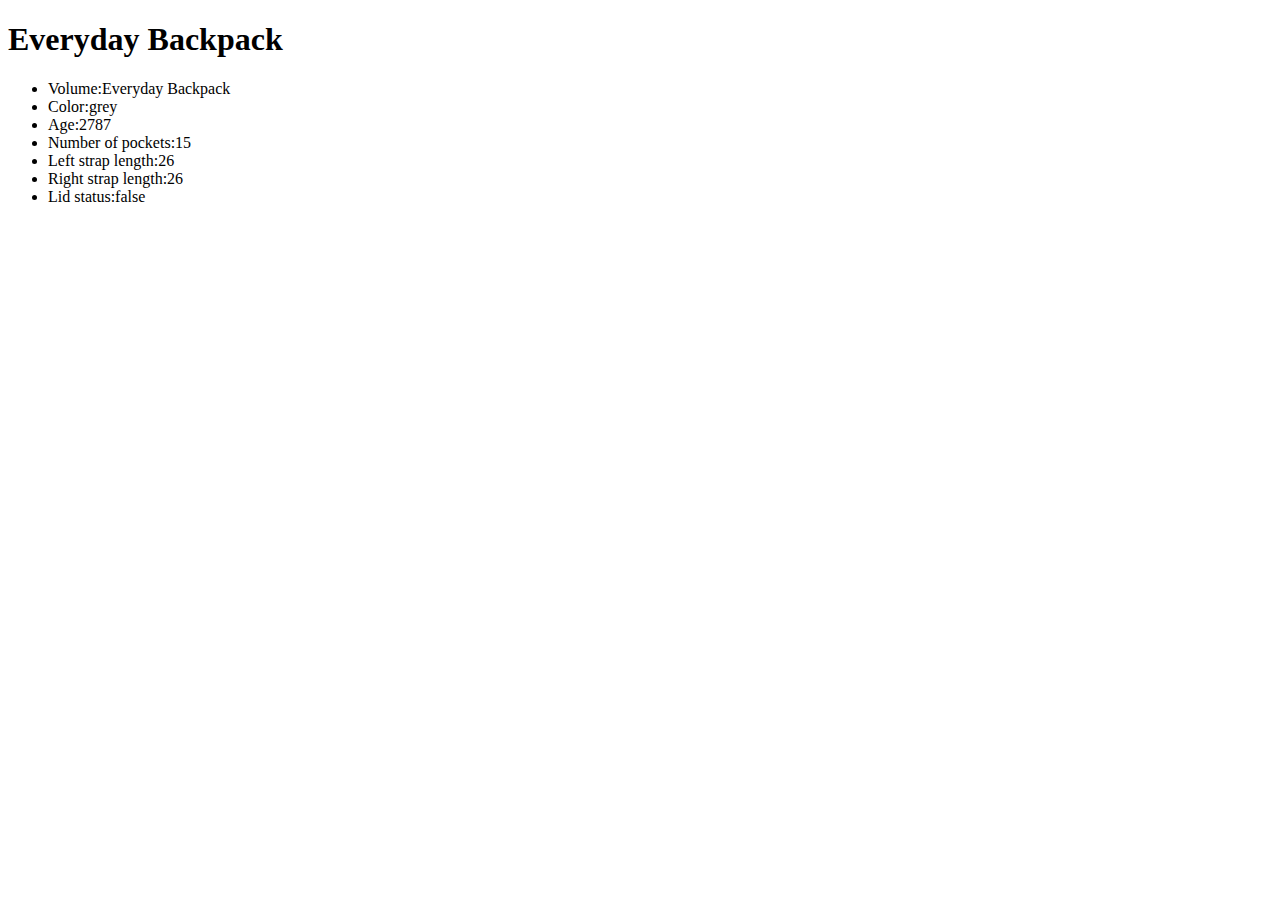
<file: HTML and JS DOM/Template literals/index.html>
<!DOCTYPE html>
<html lang="en">
  <head>
    <meta charset="UTF-8" />
    <meta name="viewport" content="width=device-width, initial-scale=1.0" />
    <title>String output</title>
    <script type="module" src="Backpack.js"></script>
    <script type="module" src="script.js"></script>
  </head>
  <body>
    
  </body>
</html>
</file>
<file: First local Website/style.css>
html, body {
  margin: 0;
  padding: 0;
}

canvas {
  display: block;
}
</file>
<file: tetris/style.css>
html, body {
  margin: 0;
  padding: 0;
}

canvas {
  display: block;
}
</file>
<file: csscrashcourse/csscheatsheet/css/style.css>
/*
*{
	margin:0;
	padding:0;
}
*/

body{
	background-color:#f4f4f4;
	color:#555555;

	font-family: Arial, Helvetica, sans-serif;
	font-size:16px;
	font-weight:normal;
	/* Same as above */
	font: normal 16px Arial, Helvetica, sans-serif;

	line-height:1.6em;
	margin:0;
}

a{
	text-decoration: none;
	color:#000;
}

a:hover{
	color:red;
}

a:active{
	color:green;
}

a:visited{
	
}

.container{
	width:80%;
	margin:auto;
}

.button{
	background-color:#333;
	color:#fff;
	padding:10px 15px;
	border:none;
}

.button:hover{
	background:red;
	color:#fff;
}

.clr{
	clear:both;
}

.box-1{
	background-color:#333;
	color:#fff;

	border-right:5px red solid;
	border-left:5px red solid;
	border-top:5px red solid;
	border-bottom:5px red solid;
	border-width:3px;
	border-bottom-width:10px;
	border-top-style:dotted;

	border: 5px red solid;

	padding-top:20px;
	padding-bottom:20px;
	padding-right:20px;
	padding-left:20px;

	/* Same as above */
	padding:20px;

	margin-top:20px;
	margin:20px 0;
}

.box-1 h1{
	font-family:Tahoma;
	font-weight:800;
	font-style:italic;
	text-decoration:underline;
	text-transform:uppercase;
	letter-spacing: 0.2em;
	word-spacing: 1em;
}

.box-2{
	border:3px dotted #ccc;
	padding:20px;
	margin:20px 0;
}

.categories{
	border:1px #ccc solid;
	padding:10px;
	border-radius:15px;
}

.categories h2{
	text-align:center;
}

.categories ul{
	padding:0;
	padding-left:20px;
	list-style:square;
	list-style:none;
}

.categories li{
	padding-bottom:6px;
	border-bottom:dotted 1px #333;
	list-style-image: url('../images/check.png');
}

.my-form{
	padding:20px;
}

.my-form .form-group{
	padding-bottom:15px;
}

.my-form label{
	display:block;
}

.my-form input[type="text"], .my-form textarea{
	padding:8px;
	width:100%;
}

.block{
	float:left;
	width:33.3%;
	border:1px solid #ccc;
	padding:10px;
	box-sizing:border-box;
}

#main-block{
	float:left;
	width:70%;
	padding:15px;
	box-sizing: border-box;
}

#sidebar{
	float:right;
	width:30%;
	background-color:#333;
	color:#fff;
	padding:15px;
	box-sizing: border-box;
}

.p-box{
	width:800px;
	height:500px;
	border:1px solid #000;
	margin-top:30px;
	position:relative;
	background-image:url('../images/bgimage.jpg');
	background-repeat: no-repeat;
	background-position:100px 200px;
	background-position:center top;
}

.p-box h1{
	position:absolute;
	top:100px;
	left:200px;
}

.p-box h2{
	position:absolute;
	bottom:40px;
	right:100px;
}

.fix-me{
	position:fixed;
	top:400px;
}

.my-list li:first-child{
	background: red;
}

.my-list li:last-child{
	background: blue;
}

.my-list li:nth-child(5){
	background: yellow;
}

.my-list li:nth-child(even){
	background: grey;
}
</file>
<file: csscrashcourse/mywebsite/css/style.css>
body{
	background-color:#f4f4f4;
	color:#555;
	font-family:Arial, Helvetica, sans-serif;
	font-size:16px;
	line-height:1.6em;
	margin:0;
}

.container{
	width:80%;
	margin:auto;
	overflow:hidden;
}

#main-header{
	background-color:coral;
	color:#fff;
}

#navbar{
	background-color:#333;
	color:#fff;
}

#navbar ul{
	padding:0;
	list-style: none;
}

#navbar li{
	display:inline;
}

#navbar a{
	color:#fff;
	text-decoration: none;
	font-size:18px;
	padding-right:15px;
}

#showcase{
	background-image:url('../images/showcase.jpg');
	background-position:center right;
	min-height:300px;
	margin-bottom:30px;
	text-align: center;
}

#showcase h1{
	color:#fff;
	font-size:50px;
	line-height: 1.6em;
	padding-top:30px;
}

#main{
	float:left;
	width:70%;
	padding:0 30px;
	box-sizing: border-box;
}

#sidebar{
	float:right;
	width:30%;
	background: #333;
	color:#fff;
	padding:10px;
	box-sizing: border-box;
}

#main-footer{
	background: #333;
	color:#fff;
	text-align: center;
	padding:20px;
	margin-top:40px;
}

@media(max-width:600px){
	#main{
		width:100%;
		float:none;
	}

	#sidebar{
		width:100%;
		float:none;
	}
}
</file>
<file: HTML and JS DOM/querySelector/style.css>
body {
    margin: 0;
    font-family: "Work Sans", sans-serif;
    font-size: 1.6rem;
  }
  
  h1,
  h2,
  h3,
  h4,
  h5,
  h6 {
    font-family: "Oswald", sans-serif;
  }
  
  figure {
    margin: 0;
  }
  
  .siteheader {
    display: flex;
    flex-direction: column;
    align-items: center;
    padding: 2rem;
  }
  
  .site-title {
    margin-top: 1rem;
    margin-bottom: 1rem;
    font-family: "Oswald", sans-serif;
    font-size: 5rem;
    font-weight: 200;
  }
  
  .siteheader:after {
    display: block;
    margin: 4rem 0;
    content: "⚍⚌⚍";
  }
  
  .maincontent {
    margin: 0 auto;
    padding: 0 1rem;
    max-width: 60rem;
  }
  
  .page-header {
    margin-bottom: 3rem;
  }
  
  .page-header__heading {
    margin-top: -1rem;
    text-align: center;
  }
  
  .page-header:after {
    margin: 4rem auto;
    display: block;
    content: "";
    border-bottom: 3px solid black;
    width: 4rem;
  }
  
  .backpack {
    margin-bottom: 4rem;
    /* padding-bottom: rem; */
    display: grid;
    grid-template-columns: 1fr 1fr;
    grid-template-rows: auto 1fr;
    gap: 0 3rem;
  }
  
  .backpack:after {
    margin: 0 auto;
    padding-top: 4rem;
    display: block;
    grid-column: span 2;
    content: "";
    border-bottom: 3px solid black;
    width: 4rem;
  }
  
  .backpack__image {
    grid-row: span 2;
  }
  
  .backpack__name {
    margin-top: 2rem;
    margin-bottom: 0;
    padding-bottom: 2rem;
    font-size: 5rem;
    line-height: 1;
    text-transform: uppercase;
    border-bottom: 3px solid black;
  }
  
  .backpack__features {
    margin: 0;
    padding: 2rem 0 0 0;
    list-style-type: none;
  }
  
  .backpack__features li {
    padding: 0.2rem 0;
  }
  
  /* Subgrid. See https://developer.mozilla.org/en-US/docs/Web/CSS/CSS_Grid_Layout/Subgrid */
  @supports (grid-template-columns: subgrid) {
    .backpack__features {
      display: grid;
      grid-template-columns: auto 1fr;
      gap: 0 1rem;
    }
  
    .backpack__features li {
      display: grid;
      grid-column: span 2;
      grid-template-columns: subgrid;
    }
  }
  
  .lid-toggle {
    display: inline-block;
    border: 3px solid black;
    border-radius: 0.3rem;
    padding: 2rem;
    font-size: 1.6rem;
    cursor: pointer;
    background-color: white;
  }
  .lid-toggle:hover,
  .lid-toggle:focus {
    background-color: hsl(0, 0%, 95%);
  }
  
  .lid-toggle:active {
    background-color: black;
    color: white;
  }
  
  .sitefooter {
    margin-top: 8rem;
    padding: 2rem;
    display: flex;
    justify-content: center;
    background: black;
    color: white;
  }
</file>
<file: HTML and JS DOM/Responsive Website/styles.css>
body{
    font-family: Arial, Helvetica, sans-serif;
    font-size: 15px;
    line-height: 1.5;
    padding: 0;
    margin: 0;
    background-color: whitesmoke;
}

/* use # for id and . for class */

/* Global */
.container{
    width: 80%;
    /* margin auto moves it to the middle */
    margin:auto;
    overflow: hidden;
}

ul{
    /* by default ul lists have margins and paddings - must set to 0 */
    margin: 0;
    padding: 0;
}


/* ////////////////////////// */
/* Header */
/* ////////////////////////// */

header{
    background: darkmagenta;
    color: white;
    padding-top: 30px;
    min-height: 70px;
    border-bottom: #e8491d 3px solid;
}

/* a tags within header */
header a{
    color: white;
    /* removes underline */
    text-decoration: none;
    text-transform: uppercase;
    font-size: 16px;
}


header li{
    float:left;
    display: inline;
    /* padding: top, right, bottom, left */
    padding: 0px 20px 0px 20px;
}

/* branding to float to left and nav to float to right */
header #branding{
    float: left;
}

header #branding h1{
    margin: 0;
}

header nav{
    float: right;
    margin-top: 10px;
}

/* you can apply the same styles to more than one class/span/id
    by using a comma */
header .highlight, header .current a{
    color: #e8491d;
    font-weight: bold;
}

/* adding a hover state */
header a:hover{
    color: #cccccc;
    font-weight: bold;
}


/* ////////////////////////// */
/* Showcase */
/* ////////////////////////// */

#showcase{
    min-height: 400px;
    background: url('./img/IMG_5979.JPG') no-repeat center;
    color: white;
}

#showcase h1{
    margin-top:  100px;
    font-size: 55px;
    margin-bottom: 10px;
    margin-left: 50px;
}

#showcase p{
    font-size: 20px;
    margin-left: 50px;
}


/* ////////////////////////// */
/* Newsletter */
/* ////////////////////////// */

#newsletter{
    padding: 15px;
    color: #ffffff;
    background: #35424a;
}

#newsletter form{
    float: right;
    margin-top: 15px;
}

#newsletter input[type="email"]{
    padding: 4px;
    height: 25px;
    width: 250px;
}


/* ////////////////////////// */
/* Boxes */
/* ////////////////////////// */
</file>
